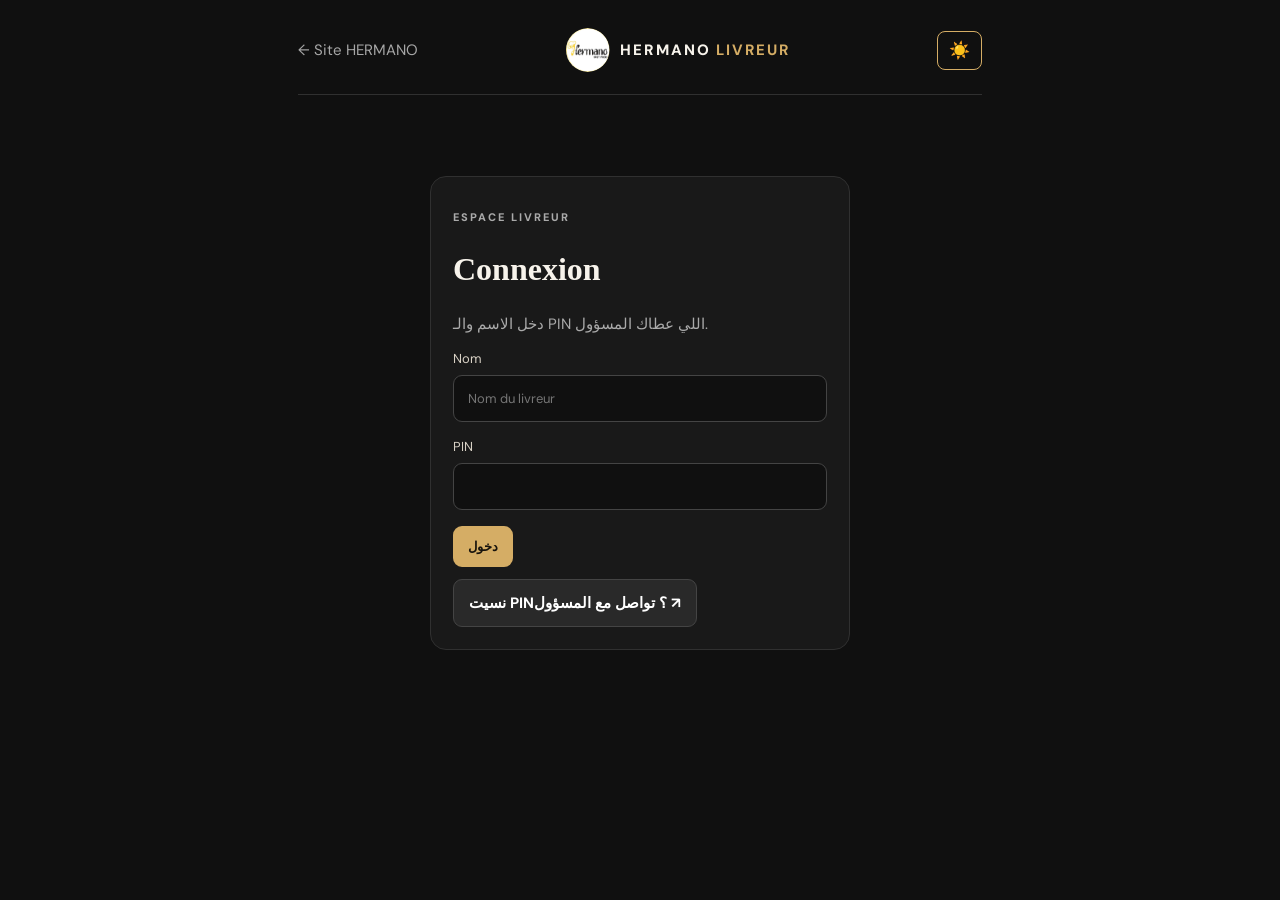
<file: driver.html>
<!doctype html>
<html lang="fr"><head><meta charset="utf-8"><meta name="viewport" content="width=device-width,initial-scale=1"><meta name="theme-color" content="#101010"><meta name="apple-mobile-web-app-capable" content="yes"><meta name="apple-mobile-web-app-status-bar-style" content="black-translucent"><meta name="apple-mobile-web-app-title" content="HERMANO LIVREUR"><link rel="manifest" href="driver.webmanifest"><link rel="stylesheet" href="theme.css?v=theme-toggle-2"><title>HERMANO — Espace livreur</title><link rel="stylesheet" href="admin.css?v=app-suite-1"><style>
.driver-shell{max-width:720px;margin:auto;padding:18px}.login-card,.portal-card{background:#191919;border:1px solid #303030;border-radius:16px;padding:22px;margin:9vh auto}.login-card{max-width:420px}.portal-card{margin:24px auto}.driver-shell h1{font:700 32px Georgia,serif}.driver-shell p{color:#aaa}.driver-shell label{display:grid;gap:8px;margin:16px 0}.driver-shell input{width:100%;background:#101010;color:white;border:1px solid #444;border-radius:9px;padding:14px;font:inherit}.primary,.secondary,.button{border:0;border-radius:9px;padding:13px 15px;font-weight:700;text-decoration:none;cursor:pointer;display:inline-block}.primary{background:#d5ad65;color:#17130c}.secondary{background:#292929;color:#fff;border:1px solid #444}.button{font-size:13px}.order{background:#191919;border:1px solid #303030;border-radius:14px;padding:16px;margin:12px 0}.order p{color:#ddd;line-height:1.5}.order-head,.actions{display:flex;align-items:center;justify-content:space-between;gap:8px;flex-wrap:wrap}.actions{justify-content:flex-start;margin-top:14px}.pill{background:#302b20;color:#d5ad65;padding:5px 9px;border-radius:20px;font-size:12px}.empty{padding:22px;text-align:center;color:#aaa;border:1px dashed #444;border-radius:12px}.message{color:#d5ad65;min-height:24px}@media(max-width:520px){.actions>*{flex:1;text-align:center}.driver-shell h1{font-size:27px}}

:root[data-theme="light"] .driver-shell .login-card,:root[data-theme="light"] .driver-shell .portal-card,:root[data-theme="light"] .driver-shell .order{background:#fff!important;color:#171717!important;border-color:#ddd!important}:root[data-theme="light"] .driver-shell .order p,:root[data-theme="light"] .driver-shell p{color:#555!important}:root[data-theme="light"] .driver-shell input{background:#fff!important;color:#171717!important;border-color:#ccc!important}:root[data-theme="light"] .driver-shell .secondary{background:#eee!important;color:#222!important;border-color:#ccc!important}
</style><link rel="icon" type="image/jpeg" href="images/hermano-logo-original.jpg?v=20261126-final4"><link rel="apple-touch-icon" href="images/hermano-logo-original.jpg?v=20261126-final4"></head><body><main class="driver-shell"><header class="top"><a href="index.html">← Site HERMANO</a><div class="brand" style="display:flex;align-items:center;gap:10px"><img src="images/hermano-logo-original.jpg?v=20261126-final4" alt="Logo HERMANO" style="width:44px;height:44px;object-fit:contain;object-position:center;border-radius:50%;clip-path:circle(50%);background:transparent;border:0"><span>HERMANO <b>LIVREUR</b></span></div><button class="theme-toggle" type="button" data-theme-toggle aria-label="Activer le mode clair">☀️</button></header>
<section id="login" class="login-card"><p class="eyebrow">ESPACE LIVREUR</p><h1>Connexion</h1><p>دخل الاسم والـ PIN اللي عطاك المسؤول.</p><form id="loginForm"><label>Nom<input id="driverLabel" placeholder="Nom du livreur" autocomplete="username" autocapitalize="off" spellcheck="false" required></label><label>PIN<input id="pin" type="password" inputmode="numeric" autocomplete="one-time-code" minlength="6" maxlength="8" pattern="[0-9]{6,8}" required></label><button id="loginBtn" class="primary" type="submit">دخول</button></form><a class="secondary" style="margin-top:12px;text-align:center" href="https://wa.me/21263225995?text=Salam%2C%20nsit%20PIN%20dial%20compte%20livreur.%20Momkin%20t3awd%20t3ayno%20lia%3F" target="_blank" rel="noopener">نسيت PIN؟ تواصل مع المسؤول ↗</a></section>
<section id="portal" class="portal-card" hidden><div class="order-head"><div><p class="eyebrow">MES COMMANDES</p><h1 id="driverName">Livreur</h1></div><div class="actions"><button id="enableDriverNotifications" class="secondary" type="button">Activer notifications 🔔</button><button id="refresh" class="secondary">Actualiser ↻</button><button id="logout" class="secondary">Déconnexion</button></div></div><p class="hint">ملي تضغط على <b>J’ai reçu la commande</b> غادي يبدا GPS. من بعد اختار <b>Livré</b> ولا <b>Annuler</b>. خلي الصفحة مفتوحة باش يبقى التتبع خدام.</p><div id="ordersList"></div><details class="order" style="margin-top:18px"><summary><b>Changer mon PIN</b></summary><form id="changePinForm"><label>PIN actuel<input id="currentPin" type="password" inputmode="numeric" minlength="6" maxlength="8" pattern="[0-9]{6,8}" required></label><label>Nouveau PIN<input id="newPin" type="password" inputmode="numeric" minlength="6" maxlength="8" pattern="[0-9]{6,8}" required></label><button class="primary" type="submit">Enregistrer le nouveau PIN</button></form></details></section><p id="message" class="message" role="status"></p></main>
<script src="theme.js?v=theme-toggle-2"></script><script src="driver.js?v=web-push-1"></script></body></html>
</file>
<file: theme.css>
:root[data-theme="light"]{color-scheme:light}:root[data-theme="light"] body{background:#f5f5f5!important;color:#171717!important}:root[data-theme="light"] .topbar,:root[data-theme="light"] footer{background:#fff!important;color:#171717!important;border-color:#ddd!important}:root[data-theme="light"] nav,:root[data-theme="light"] .hero-sub,:root[data-theme="light"] .delivery p,:root[data-theme="light"] .intro p,:root[data-theme="light"] footer p{color:#555!important}:root[data-theme="light"] .promo-ad,:root[data-theme="light"] .cart-panel,:root[data-theme="light"] .detail-card,:root[data-theme="light"] .promo-panel,:root[data-theme="light"] .category-picker,:root[data-theme="light"] .product-card,:root[data-theme="light"] .zone-row{background:#fff!important;color:#171717!important;border-color:#ddd!important}:root[data-theme="light"] .promo-ad-copy>p:not(.eyebrow),:root[data-theme="light"] .promo-ad-copy>small{color:#555!important}:root[data-theme="light"] .topbar nav.open{background:#fff!important}:root[data-theme="light"] .cart-open,:root[data-theme="light"] .quick-action,:root[data-theme="light"] .theme-toggle{color:#171717!important}:root[data-theme="light"] input,:root[data-theme="light"] select,:root[data-theme="light"] textarea{background:#fff!important;color:#171717!important;border-color:#ccc!important}:root[data-theme="light"] .shell,:root[data-theme="light"] .driver-shell{color:#171717!important}:root[data-theme="light"] .card,:root[data-theme="light"] .stat,:root[data-theme="light"] .record,:root[data-theme="light"] .panel,:root[data-theme="light"] .login-card,:root[data-theme="light"] .portal-card,:root[data-theme="light"] .order,:root[data-theme="light"] .tracking-panel{background:#fff!important;color:#171717!important;border-color:#ddd!important}:root[data-theme="light"] .tracking-item,:root[data-theme="light"] .empty{background:#f6f6f6!important;color:#444!important;border-color:#ddd!important}:root[data-theme="light"] label,:root[data-theme="light"] .record p,:root[data-theme="light"] .driver-shell p{color:#555!important}:root[data-theme="light"] .tab{background:#eee!important;color:#333!important}:root[data-theme="light"] .tab.active{background:#ebc22b!important;color:#171717!important}:root[data-theme="light"] .ghost,:root[data-theme="light"] .secondary{background:#eee!important;color:#222!important;border-color:#ccc!important}:root[data-theme="light"] dialog{background:#fff!important;color:#171717!important}:root[data-theme="light"] .driver-shell input{background:#fff!important;color:#171717!important;border-color:#ccc!important}:root[data-theme="light"] .tracking-panel .hint{color:#555!important}
</file>
<file: admin.css>
@import url('https://fonts.googleapis.com/css2?family=DM+Sans:wght@400;500;600;700;800&family=Playfair+Display:wght@600;700&display=swap');:root{color-scheme:dark;--bg:#101010;--panel:#191919;--line:#303030;--gold:#d5ad65;--muted:#a7a7a7}*{box-sizing:border-box}body{margin:0;background:var(--bg);color:#f7f3eb;font:15px 'DM Sans',sans-serif}.shell{max-width:1180px;margin:auto;padding:24px}.top,.welcome,.section-head,.actions{display:flex;align-items:center;justify-content:space-between;gap:16px}.top{border-bottom:1px solid var(--line);padding:10px 0 22px}.top a{color:var(--muted);text-decoration:none}.brand{font-weight:800;letter-spacing:2px}.brand b,.eyebrow{color:var(--gold)}.login{max-width:440px;margin:9vh auto;padding:30px}.card,.stat,.record,.panel{background:var(--panel);border:1px solid var(--line);border-radius:16px}.eyebrow{font-size:11px;letter-spacing:2px;font-weight:800}.login h1,.welcome h1{font:700 38px 'Playfair Display',serif;margin:8px 0}.login p,.welcome p{color:var(--muted)}label{display:grid;gap:7px;margin:15px 0;color:#d8d1c5;font-size:13px}input,select,textarea{width:100%;background:#101010;color:white;border:1px solid #414141;border-radius:9px;padding:12px;font:inherit}textarea{min-height:72px}.primary,.ghost,.tab,.status-btn{border:0;border-radius:9px;padding:11px 16px;font-weight:700;cursor:pointer}.primary{background:var(--gold);color:#17130c}.primary:disabled{opacity:.5}.recovery-link{display:block;width:100%;margin-top:12px;background:#3a2d18;color:#f4d69b;border:1px solid #d5ad65}.ghost{background:#292929;color:#eee;border:1px solid #444}.small{padding:9px 12px}.message{color:var(--gold);min-height:20px}.welcome{margin:34px 0 22px}.stats{display:grid;grid-template-columns:repeat(auto-fit,minmax(145px,1fr));gap:12px}.stat{padding:18px}.stat span{display:block;color:var(--muted);font-size:12px}.stat strong{display:block;font-size:28px;margin-top:8px}.tabs{display:flex;gap:8px;margin:26px 0 12px;overflow:auto}.tab{background:#242424;color:#ccc}.tab.active{background:var(--gold);color:#17130c}.panel{padding:20px;margin-bottom:24px}.panel h2{font:700 24px 'Playfair Display',serif;margin:0}.section-head{margin-bottom:16px}.section-head select{max-width:190px}.records{display:grid;gap:12px}.record{padding:16px;display:grid;grid-template-columns:minmax(0,1fr) auto;gap:14px}.record h3{margin:0 0 7px;font-size:16px}.record p{margin:4px 0;color:#c3c0b9;font-size:13px;white-space:pre-line}.record small{color:var(--muted)}.record-actions{display:flex;align-items:center;gap:8px;flex-wrap:wrap;justify-content:flex-end}.record-actions select{min-width:150px}.pill{display:inline-block;padding:4px 8px;border-radius:20px;background:#302b20;color:var(--gold);font-size:11px}.empty{padding:26px;text-align:center;color:var(--muted);border:1px dashed #454545;border-radius:12px}.product-row{grid-template-columns:minmax(0,1fr) auto;align-items:center}.check{display:flex;align-items:center;grid-template-columns:18px 1fr}.check input{width:auto}dialog{background:#191919;color:white;border:1px solid #444;border-radius:16px;width:min(520px,calc(100% - 28px));padding:24px}dialog::backdrop{background:#000b}dialog h2{margin-top:0}.actions{justify-content:flex-end;margin-top:18px}@media(max-width:700px){.shell{padding:16px}.stats{grid-template-columns:repeat(2,1fr)}.stat strong{font-size:23px}.welcome{align-items:flex-start}.welcome h1{font-size:30px}.record{grid-template-columns:1fr}.record-actions{justify-content:flex-start}.section-head{align-items:flex-start;flex-wrap:wrap}}
.driver-admin{margin-top:28px;padding-top:22px;border-top:1px solid var(--line)}.driver-form{display:grid;grid-template-columns:1fr 1fr auto;gap:12px;align-items:end}.driver-form label{margin:0}.hint{color:var(--muted);font-size:12px}@media(max-width:700px){.driver-form{grid-template-columns:1fr}.driver-form button{width:100%}}

.tracking-panel{margin:0 0 24px;padding:18px;background:#141414;border:1px solid var(--line);border-radius:14px}.tracking-panel .section-head{align-items:flex-start}.tracking-panel .hint{margin:6px 0 0}#trackingMap{width:100%;height:430px;border-radius:12px;overflow:hidden;background:#222;z-index:1}.tracking-list{display:grid;gap:8px;margin-top:12px}.tracking-item{padding:10px 12px;background:#202020;border:1px solid #383838;border-radius:9px;color:#ddd;font-size:13px}.tracking-item strong{color:var(--gold)}.client-pin{background:#dc2626;border:3px solid white;border-radius:50% 50% 50% 0;transform:rotate(-45deg);width:20px;height:20px;box-shadow:0 1px 6px #000}.driver-pin{background:#2563eb;border:3px solid white;border-radius:50%;width:19px;height:19px;box-shadow:0 1px 6px #000}.leaflet-popup-content{color:#171717;font:13px 'DM Sans',sans-serif}@media(max-width:700px){#trackingMap{height:340px}.tracking-panel{padding:12px}}

/* Shared day/night theme support */
.theme-toggle{display:inline-flex;align-items:center;justify-content:center;min-width:42px;min-height:38px;padding:8px 11px;border:1px solid var(--gold);border-radius:8px;background:transparent;color:inherit;font-size:17px;cursor:pointer;flex:0 0 auto}

/* Simplified monthly order archive */
.month-group{border:1px solid var(--line);border-radius:12px;background:#141414;margin:0 0 12px;overflow:hidden}
.month-group>summary{display:flex;align-items:center;justify-content:space-between;gap:12px;padding:16px 18px;cursor:pointer;list-style:none;font-weight:800;color:var(--gold);text-transform:capitalize}
.month-group>summary::-webkit-details-marker{display:none}
.month-group>summary:after{content:'+';font-size:20px;color:var(--gold)}
.month-group[open]>summary:after{content:'−'}
.month-meta{font-size:12px;font-weight:500;color:var(--muted);text-align:right;text-transform:none}
.month-orders{display:grid;gap:10px;padding:0 12px 12px}
.order-items{display:grid;gap:7px;margin:10px 0}
.order-item{display:flex;align-items:center;gap:10px;font-size:13px}
.order-item>div{display:grid;gap:3px}
@media(max-width:600px){.month-group>summary{align-items:flex-start;flex-direction:column;gap:5px}.month-group>summary:after{position:absolute;right:30px}.month-meta{text-align:left}}

/* Visitor analytics period filters */
.visitor-analytics{margin:16px 0 0;padding:18px;background:var(--panel);border:1px solid var(--line);border-radius:16px}.visitor-analytics .section-head{margin-bottom:12px}.visitor-analytics h2{font:700 22px 'Playfair Display',serif;margin:0}.visitor-analytics .section-head select{max-width:190px}.visitor-custom{display:flex;align-items:end;gap:12px;flex-wrap:wrap;margin:12px 0}.visitor-custom label{min-width:150px;margin:0}.visitor-custom button{min-height:43px}.visitor-result{display:flex;align-items:center;justify-content:space-between;gap:12px;padding:14px 16px;background:#101010;border:1px solid #383838;border-radius:12px}.visitor-result span{color:var(--muted);font-size:13px}.visitor-result strong{font-size:30px;color:var(--gold)}@media(max-width:600px){.visitor-analytics{padding:14px}.visitor-analytics .section-head{align-items:stretch;flex-direction:column}.visitor-analytics .section-head select{max-width:none}.visitor-custom{display:grid;grid-template-columns:1fr 1fr}.visitor-custom button{grid-column:1/-1}.visitor-result strong{font-size:26px}}
</file>
